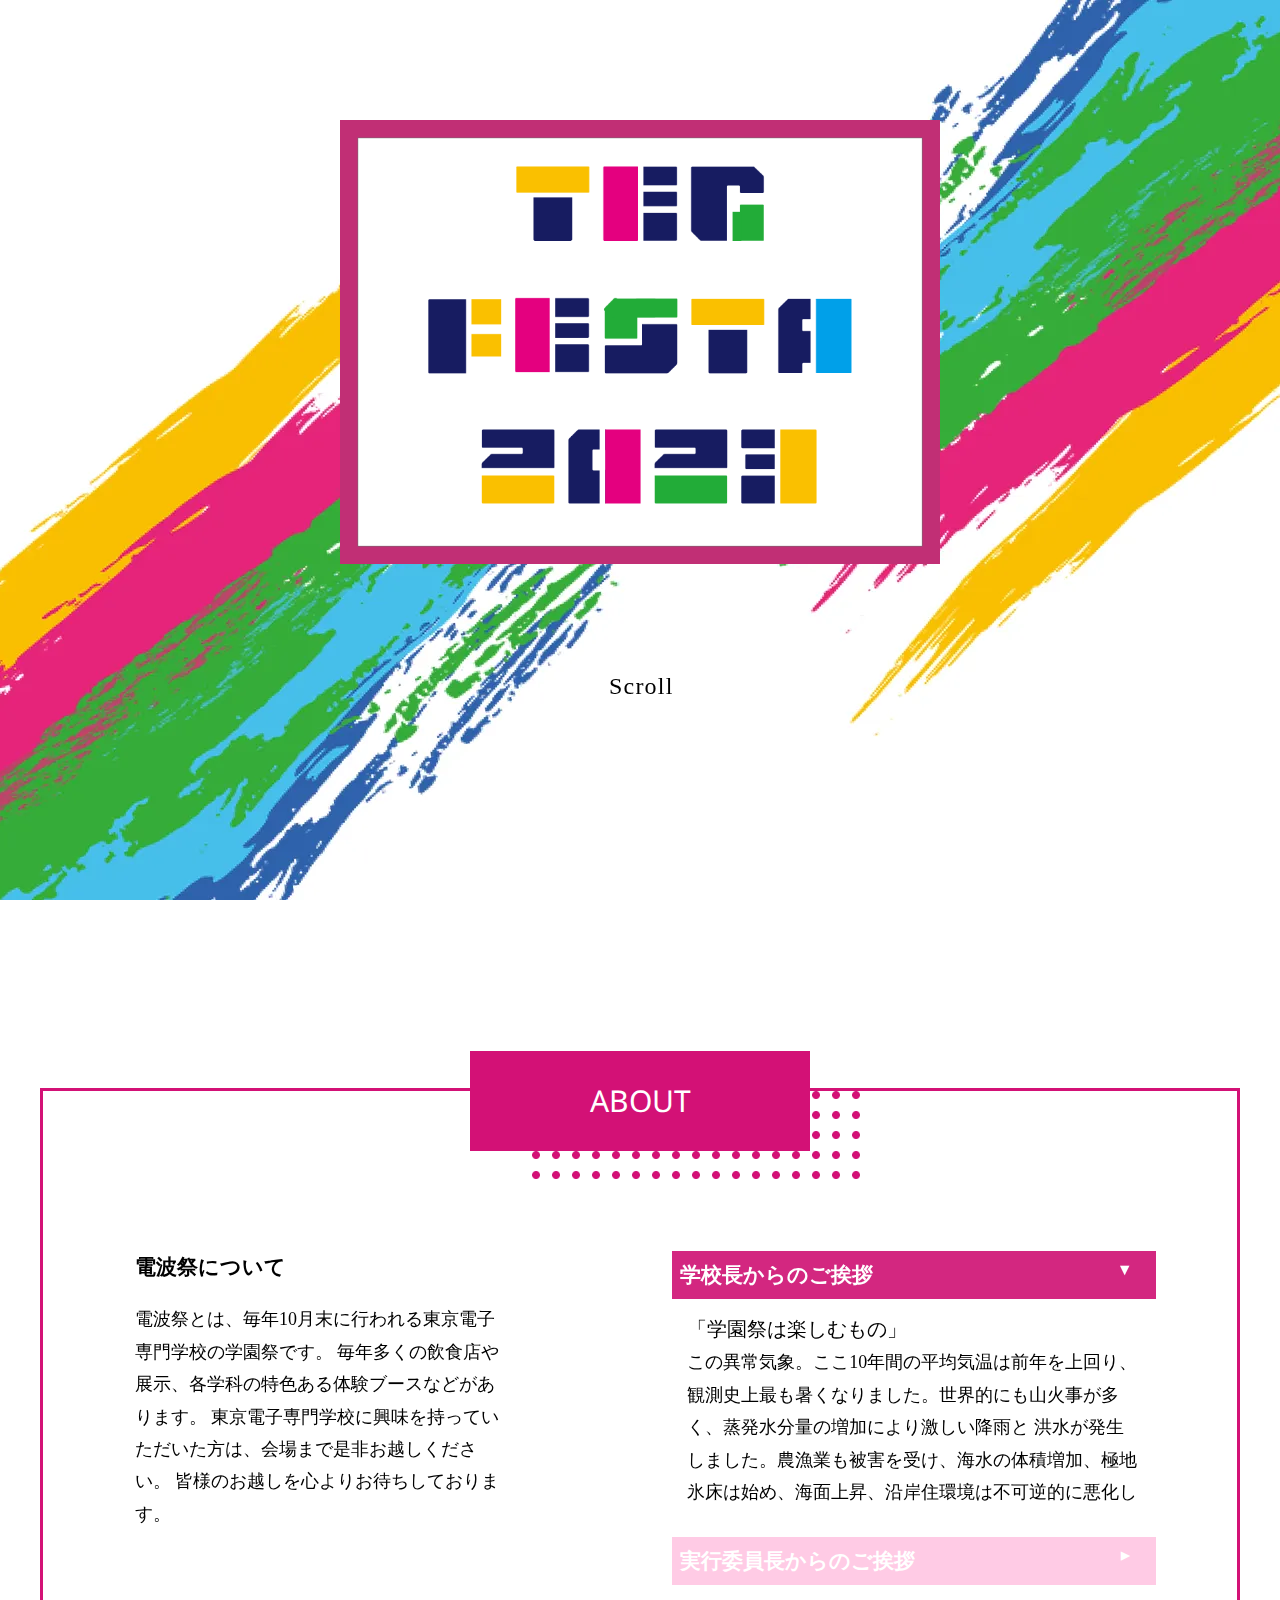
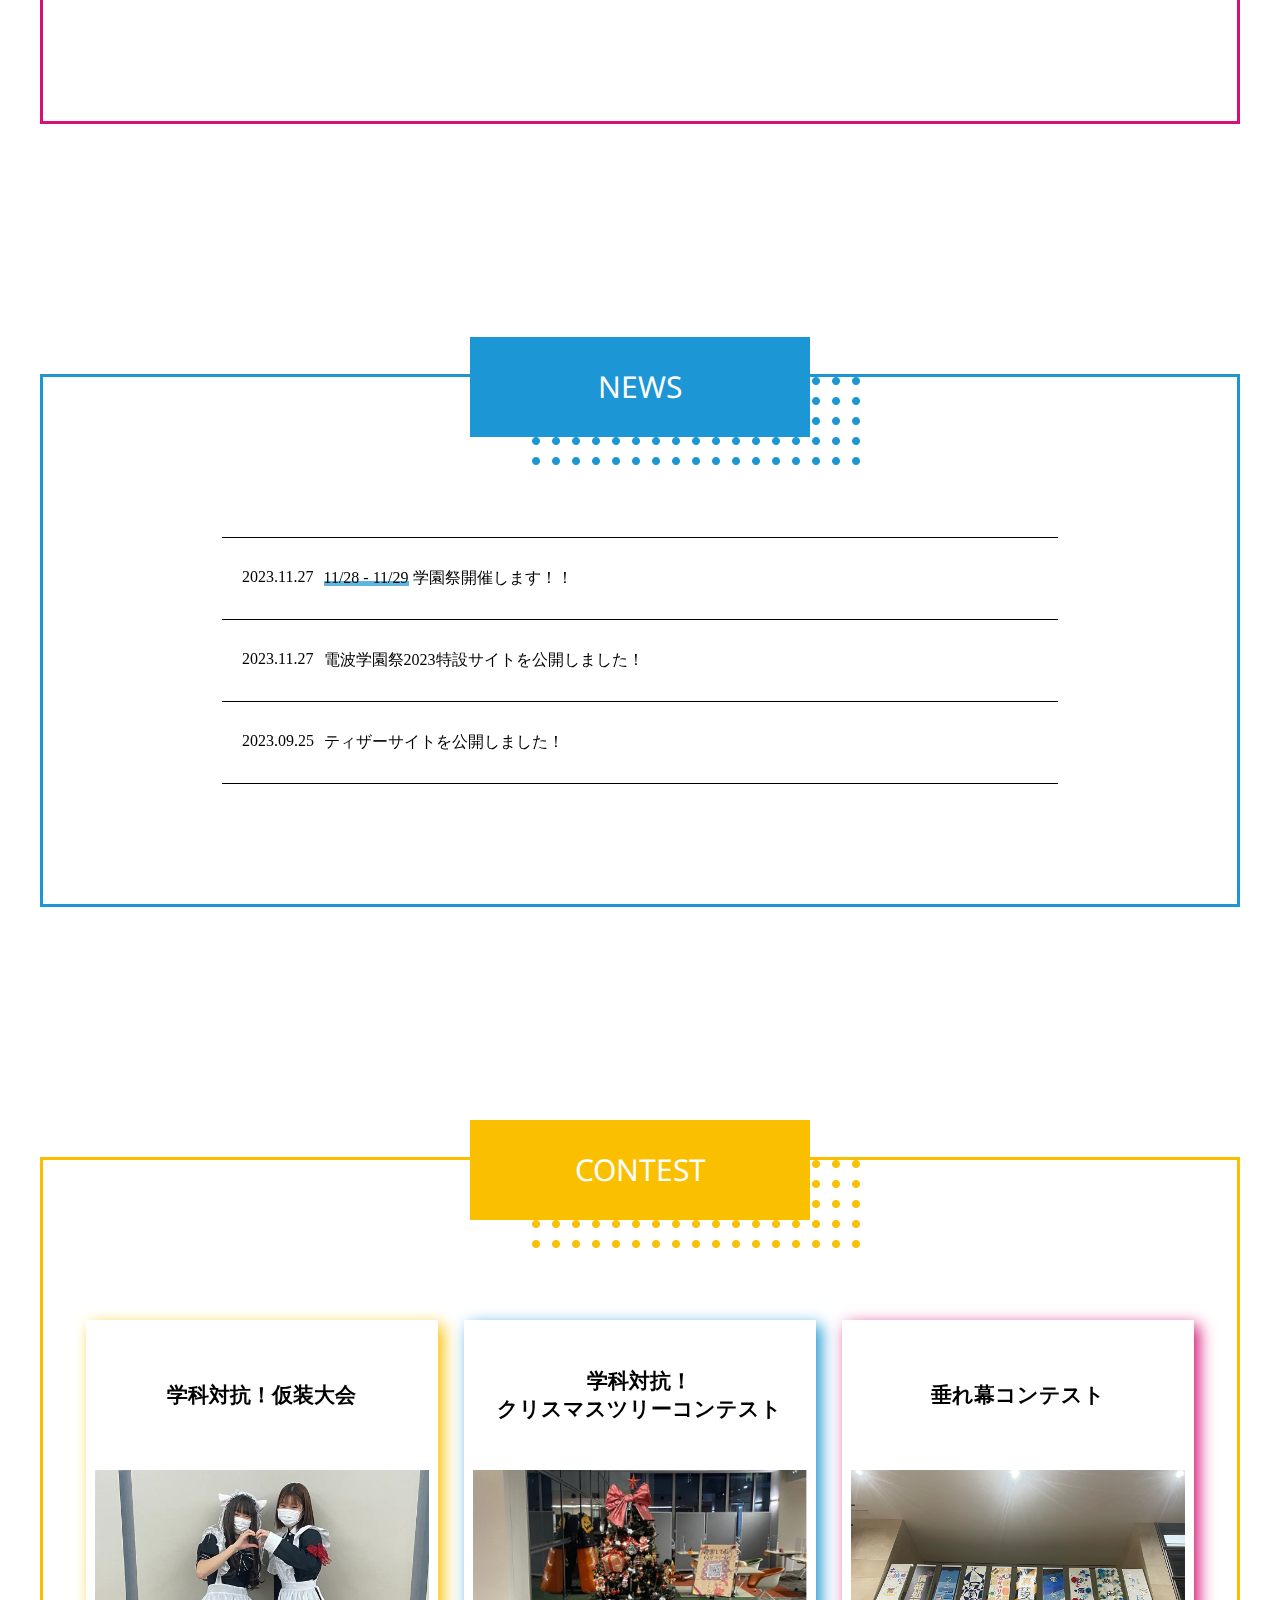
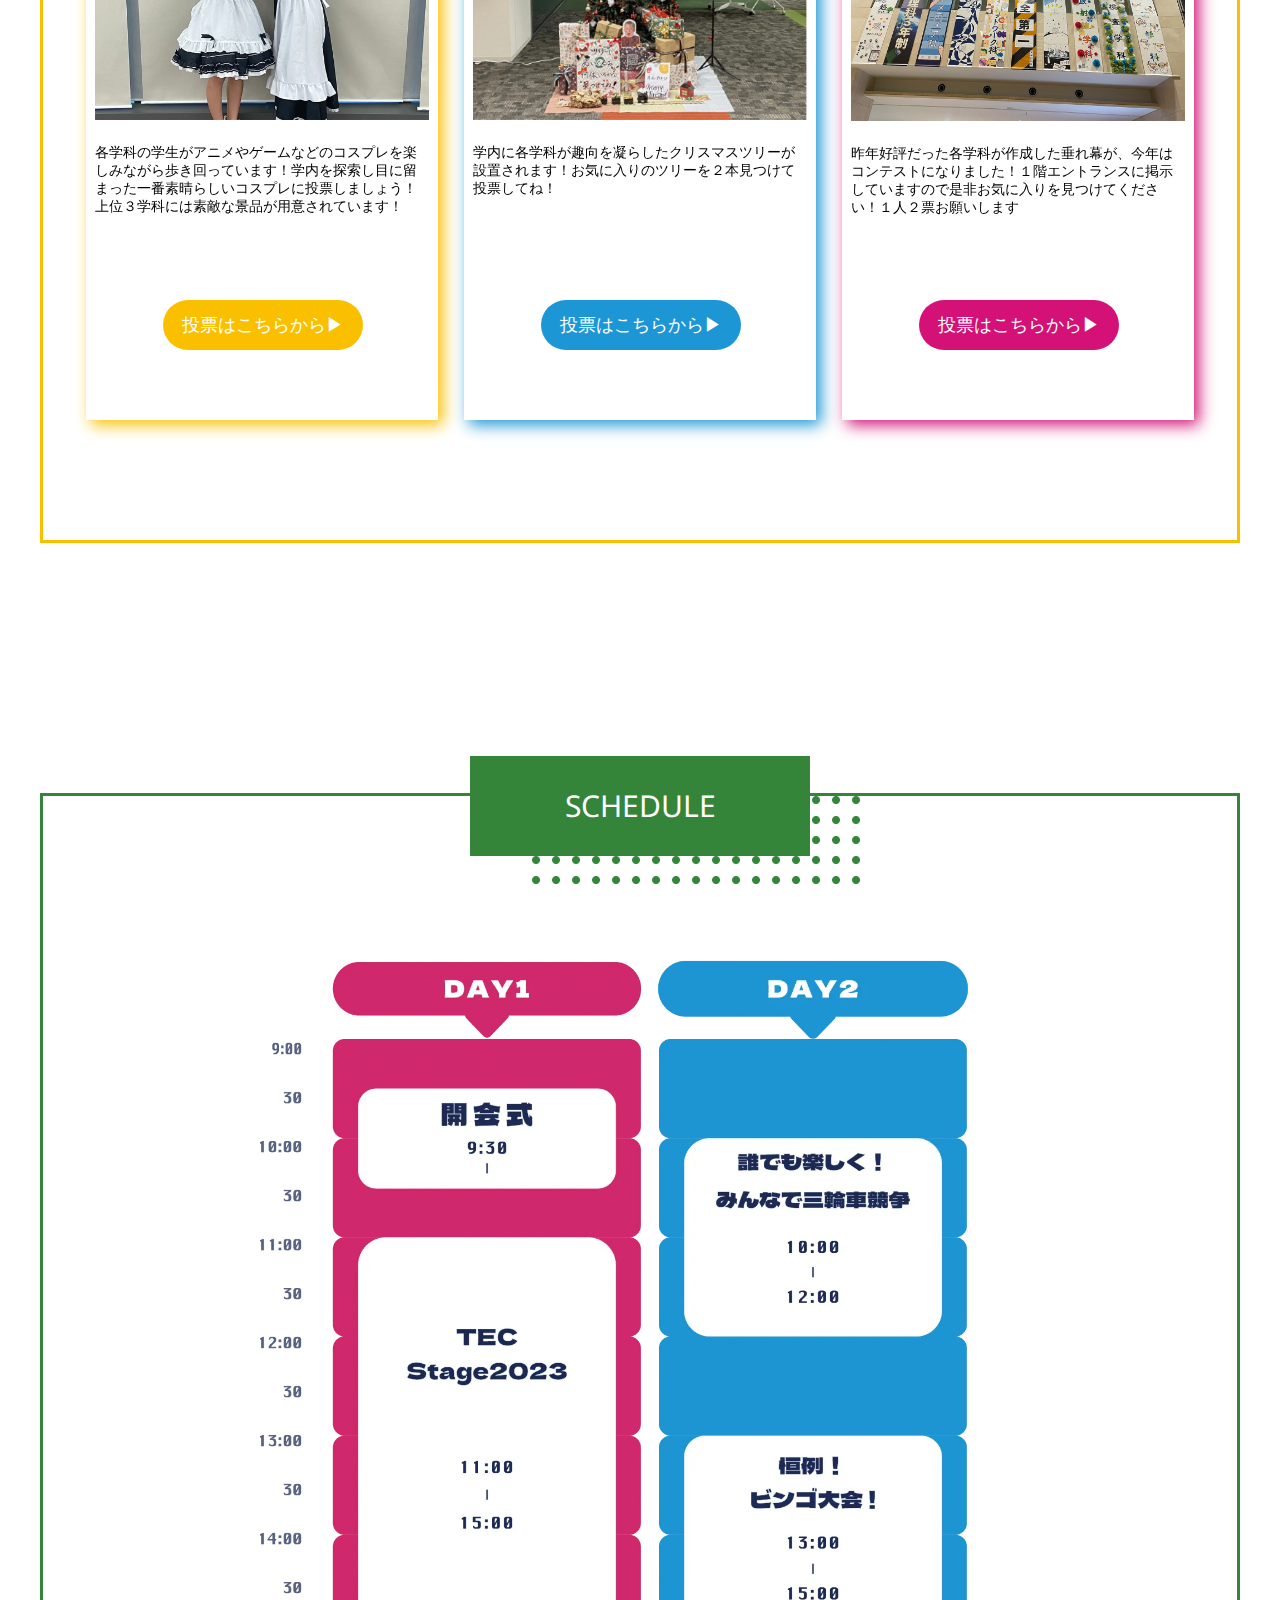
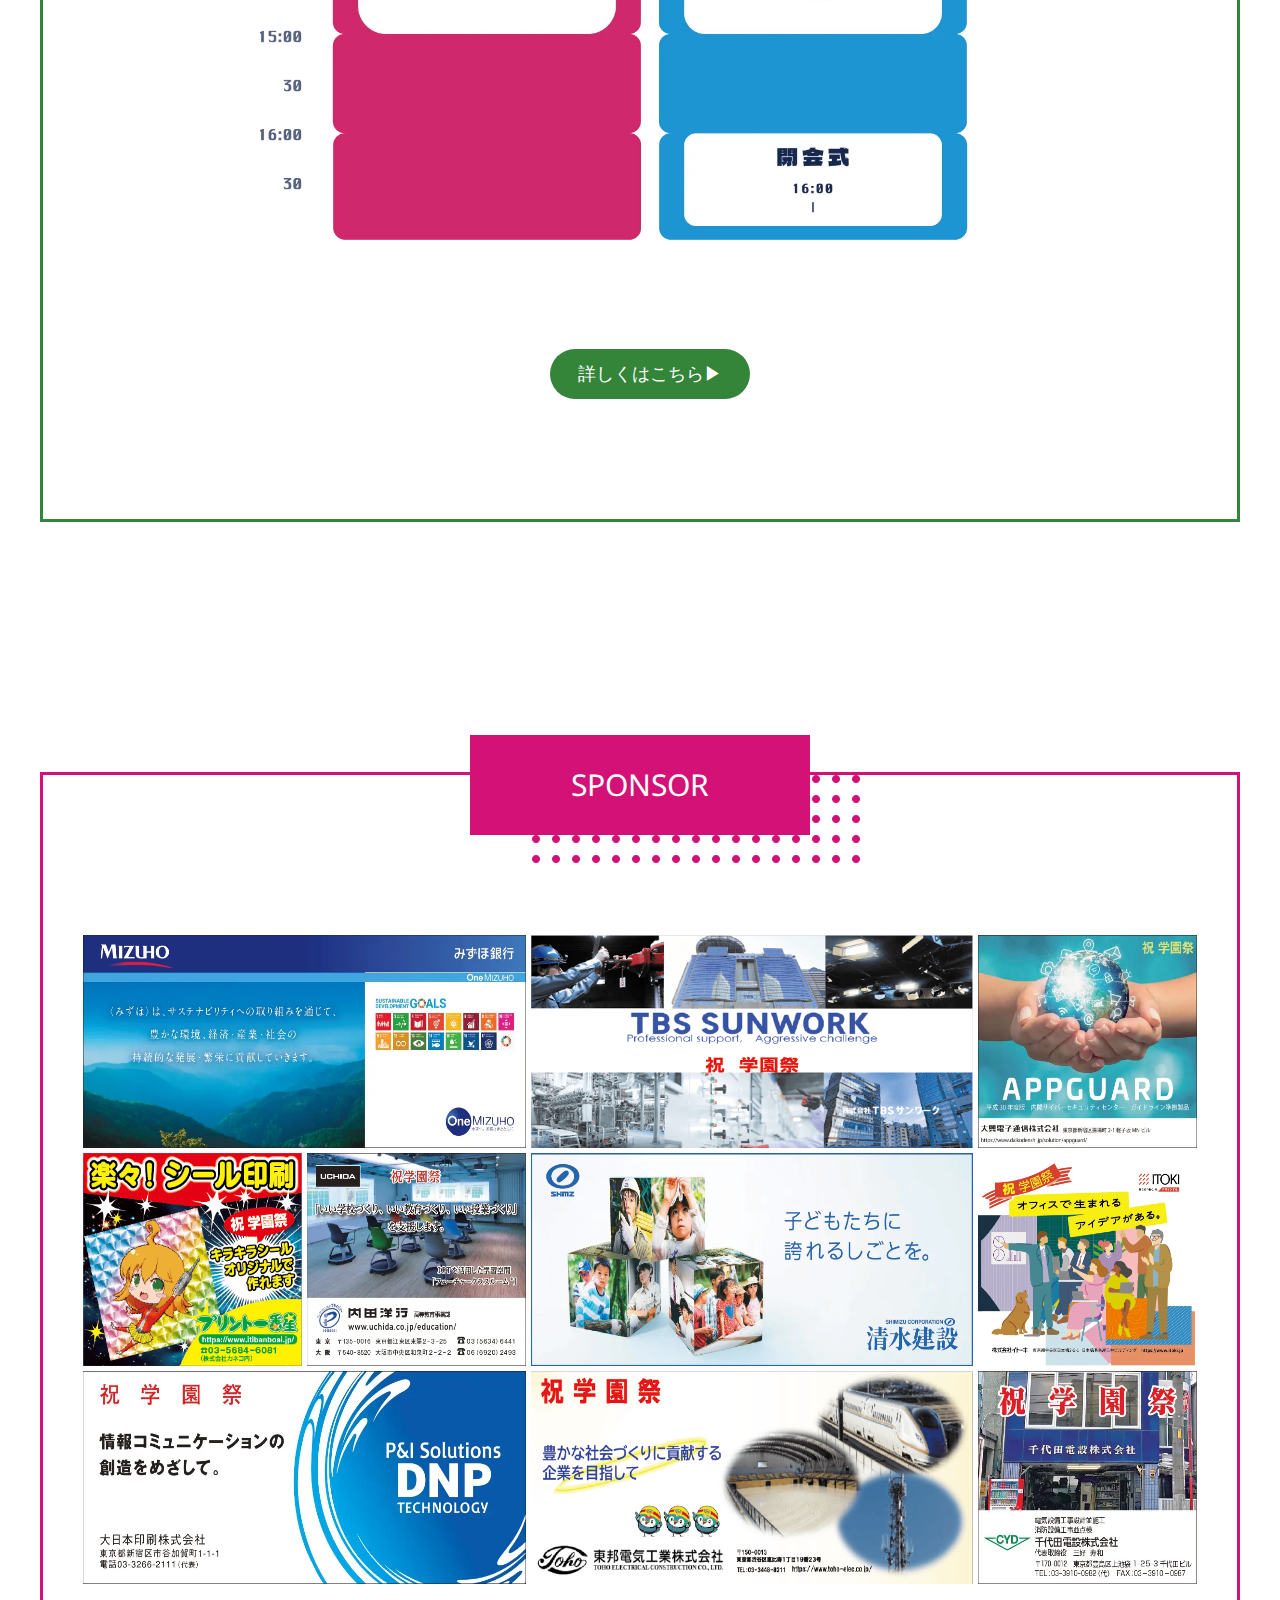
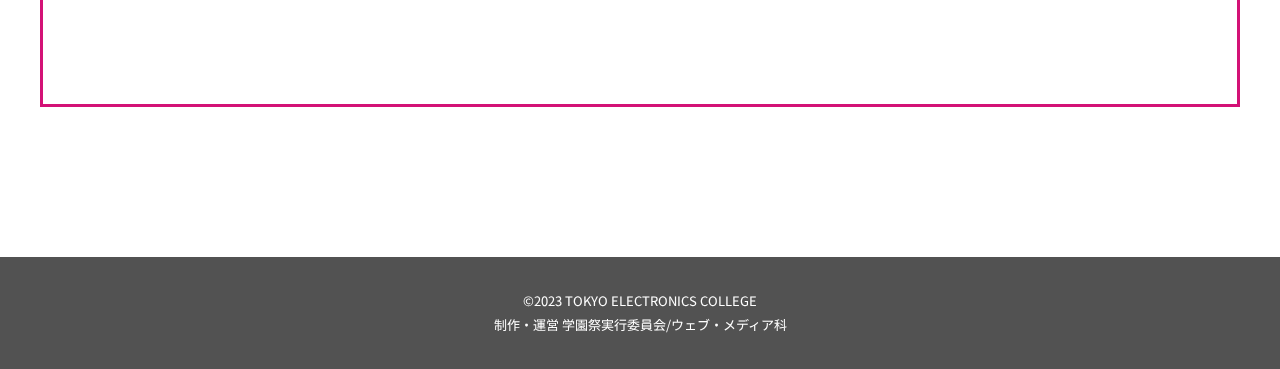
<file: index.html>
<!DOCTYPE html>
<html lang="ja">

<head>
    <meta charset="UTF-8">
    <meta http-equiv="X-UA-Compatible" content="IE=edge">
    <meta name="viewport" content="width=device-width, initial-scale=1.0">
    <meta name="description" content="東京電子専門学校の学園祭'電波学園祭'の2023年特設サイト！今年度は10月28日(土)29(日)に開催！">
    <meta name="”keywords”" content="”専門学校,東京電子,学園祭,2023”">
    <meta property="og:url" content="https://fes2023.tokyo-ec.net/">
    <meta property="og:type" content="website">
    <meta property="og:title" content="電波学園祭2022特設サイト">
    <meta property="og:description" content="東京電子専門学校の学園祭'電波学園祭'の2023年特設サイト！今年度は10月28日(土)29(日)に開催！">
    <meta property="og:site_name" content="電波学園祭2023特設サイト">
    <title>電波学園祭2023特設サイト　｜　東京電子専門学校</title>
    <link rel="preconnect" href="https://fonts.googleapis.com">
    <link rel="preconnect" href="https://fonts.gstatic.com" crossorigin>
    <link href="https://fonts.googleapis.com/css2?family=Noto+Sans&family=Noto+Sans+JP&display=swap" rel="stylesheet">
    <link rel="stylesheet" href="css/reset.css">
    <link rel="ico" href="favicon.ico">
    <link rel="stylesheet" href="css/style.css">
</head>

<body>
    <div class="main-visual">
        <p><img src="img/main.webp" alt="TEC FESTA 2023"></p>
    </div>
    <div class="scroll">
        <div class="scrolldown1"><span>Scroll</span></div>
    </div>
    
    <header>
        <nav class="gnav">
            <ul class="gnav_list">
                <li><a href="index.html">HOME</a></li>
                <li><a href="mapbooth/index.html">MAP・BOOTH</a></li>
                <li><a href="access/index.html">ACCESS</a></li>
            </ul>
        </nav>
    </header>
    <main>
        <div class="wrapper">
            <!-- <div class="h-menu">
                <div class="h-menu-btn"></div>
            </div> -->
            <div class="menu-btn">
                <span></span>
            </div>
            <nav class="menu">
                <ul class="ul">
                    <li class="menu-item"><a class="a" href="index.html">HOME</a></li>
                    <li class="menu-item"><a class="a" href="mapbooth/index.html">MAP・BOOTH</a></li>
                    <li class="menu-item"><a class="a" href="access/index.html">ACCESS</a></li>
            </nav>        
            <section>
                <div class="about">
                    <div class="h1_back">
                        <h1>ABOUT</h1>
                    </div>
                    <div class="about__area">
                        <div class="cap">
                            <h2>電波祭について</h2>
                            <p>
                                電波祭とは、毎年10月末に行われる東京電子専門学校の学園祭です。
                                毎年多くの飲食店や展示、各学科の特色ある体験ブースなどがあります。
                                東京電子専門学校に興味を持っていただいた方は、会場まで是非お越しください。
                                皆様のお越しを心よりお待ちしております。
                            </p>
                        </div>
                        <div class="greet">
                            <input id="TAB-01" type="radio" name="TAB" class="tab-switch" checked="checked" /><label class="tab-label" for="TAB-01"><h2>学校長からのご挨拶</h2></label>
                            <div class="tab-content">
                                <p>
                                    <em>「学園祭は楽しむもの」</em><br>
                                    この異常気象。ここ10年間の平均気温は前年を上回り、観測史上最も暑くなりました。世界的にも山火事が多く、蒸発水分量の増加により激しい降雨と
                                    洪水が発生しました。農漁業も被害を受け、海水の体積増加、極地氷床は始め、海面上昇、沿岸住環境は不可逆的に悪化しました。
                                    健康面でも感染症増加。コロナとインフルエンザ感染拡大が始まっています
                                    が、手洗い、うがい、「三密を避ける」という、従来言われてきた感染経路を遮断すれば、まず安心と考えて、学園祭を大いに楽しんで、一生の思い出を作りましょう！！<br>
                                    <span>学校長 伴場次郎</span>
                                </p>        
                            </div>    
                            <input id="TAB-02" type="radio" name="TAB" class="tab-switch" /><label class="tab-label" for="TAB-02"><h2>実行委員長からのご挨拶</h2></label>
                            <div class="tab-content">
                                <p>
                                    こんにちは、学園祭実行委員長の堀田祥伍です。
                                    今年の学園祭はコロナ開けから2年目の開催となり、企画に関しても去年も大好評だった「競三輪」や「ビンゴ大会」があったり、学科の垂れ幕も学科対抗の企画になるなど、去年からさらにアップグレードした物をお見せできると思います。
                                    また今年のテーマである「TEC FESTA」の“FESTA" にはイタリア語で祭典の意味があり、これには学園祭をより華やかに、楽しくという意味が込められているので、みなさんもぜひ今年の学園祭も楽しんでいってください！<br>
                                    <span>実行委員長 堀田祥伍</span>
                                </p>    
                            </div>                        
                        </div>
                    </div>
                </div>
            </section>
            <section>
                <div class="news">
                    <div class="h1_back">
                        <h1>NEWS</h1>
                    </div>
                    <div class="news__area">
                        <dl>
                            <dt>2023.11.27</dt>
                            <dd><span>11/28 - 11/29</span> 学園祭開催します！！</dd>
                        </dl>
                        <dl>
                            <dt>2023.11.27</dt>
                            <dd>電波学園祭2023特設サイトを公開しました！</dd>
                        </dl>
                        <dl>
                            <dt>2023.09.25</dt>
                            <dd>ティザーサイトを公開しました！</dd>
                        </dl>
                    </div>
                </div>
            </section>
            <section>
                <div class="contest">
                    <div class="h1_back">
                        <h1>CONTEST</h1>
                    </div>
                    <div class="contest__art">
                        <article class="yellow">
                            <h2>学科対抗！仮装大会</h2>
                            <p><img src="img/学科対抗仮装大会.webp" alt="学科対抗仮装大会"></p>
                            <p>各学科の学生がアニメやゲームなどのコスプレを楽しみながら歩き回っています！学内を探索し目に留まった一番素晴らしいコスプレに投票しましょう！上位３学科には素敵な景品が用意されています！
                            </p>
                            <p><a href="https://fes2023.tokyo-ec.net/cosplay/">投票はこちらから▶︎</a></p>
                        </article>
                        <article class="blue">
                            <h2>学科対抗！<br>クリスマスツリーコンテスト</h2>
                            <p><img src="img/クリスマスツリーコンテスト.webp" alt="クリスマスツリーコンテスト"></p>
                            <p>学内に各学科が趣向を凝らしたクリスマスツリーが設置されます！お気に入りのツリーを２本見つけて投票してね！</p>
                            <p><a href="https://fes2023.tokyo-ec.net/christmas/">投票はこちらから▶︎</a></p>
                        </article>
                        <article class="red">
                            <h2>垂れ幕コンテスト</h2>
                            <p><img src="img/banner.webp" alt="垂れ幕コンテスト"></p>
                            <p>昨年好評だった各学科が作成した垂れ幕が、今年はコンテストになりました！１階エントランスに掲示していますので是非お気に入りを見つけてください！１人２票お願いします</p>
                            <p><a href="https://fes2023.tokyo-ec.net/banner/">投票はこちらから▶︎</a></p>
                        </article>
                    </div>
                </div>
            </section>
            <section>
                <div class="schedule">
                    <div class="h1_back">
                        <h1>SCHEDULE</h1>
                    </div>
                    <div class="time">
                        <p><img src="img/schedule.webp" alt="タイムテーブル"></p>
                    </div>
                    <div class="map__link">
                        <p><a href="../mapbooth/index.html">詳しくはこちら▶︎</a></p>
                    </div>
                </div>
            </section>
            <section>
                <div class="sponsor">
                    <div class="h1_back">
                        <h1>SPONSOR</h1>
                    </div>
                    <div class="spnseor__area">
                        <img class="item01" src="img/MIZUHO.webp" alt="みずほ銀行" >
                        <img class="item02" src="img/TBSサンワーク.webp" alt="TBSサンワーク">
                        <img class="item03" src="img/大興電子通信株式会社.webp" alt="大興電子通信株式会社">
                        <img class="item04" src="img/print.webp" alt="プリント一番星">
                        <img class="item05" src="img/内田洋行.webp" alt="内田洋行">
                        <img class="item06" src="img/清水建設.webp" alt="清水建設">
                        <img class="item07" src="img/ITOKI.webp" alt="ITOKI">
                        <img class="item08" src="img/大日本印刷株式会社.webp" alt="大日本印刷株式会社">
                        <img class="item09" src="img/東邦電気工業株式会社.webp" alt="東邦電気工業株式会社">
                        <img class="item10" src="img/千代田電設株式会社.webp" alt="千代田電設株式会社">
                    </div>
                </div>
            </section>
        </div>
    </main>
    <footer>
        <p><small>©2023 TOKYO ELECTRONICS COLLEGE<br>制作・運営 学園祭実行委員会/ウェブ・メディア科</small></p>
    </footer>
    <script src="js/script.js"></script>
    <script src="js/sp-menu.js"></script>
</body>
</html>
</file>
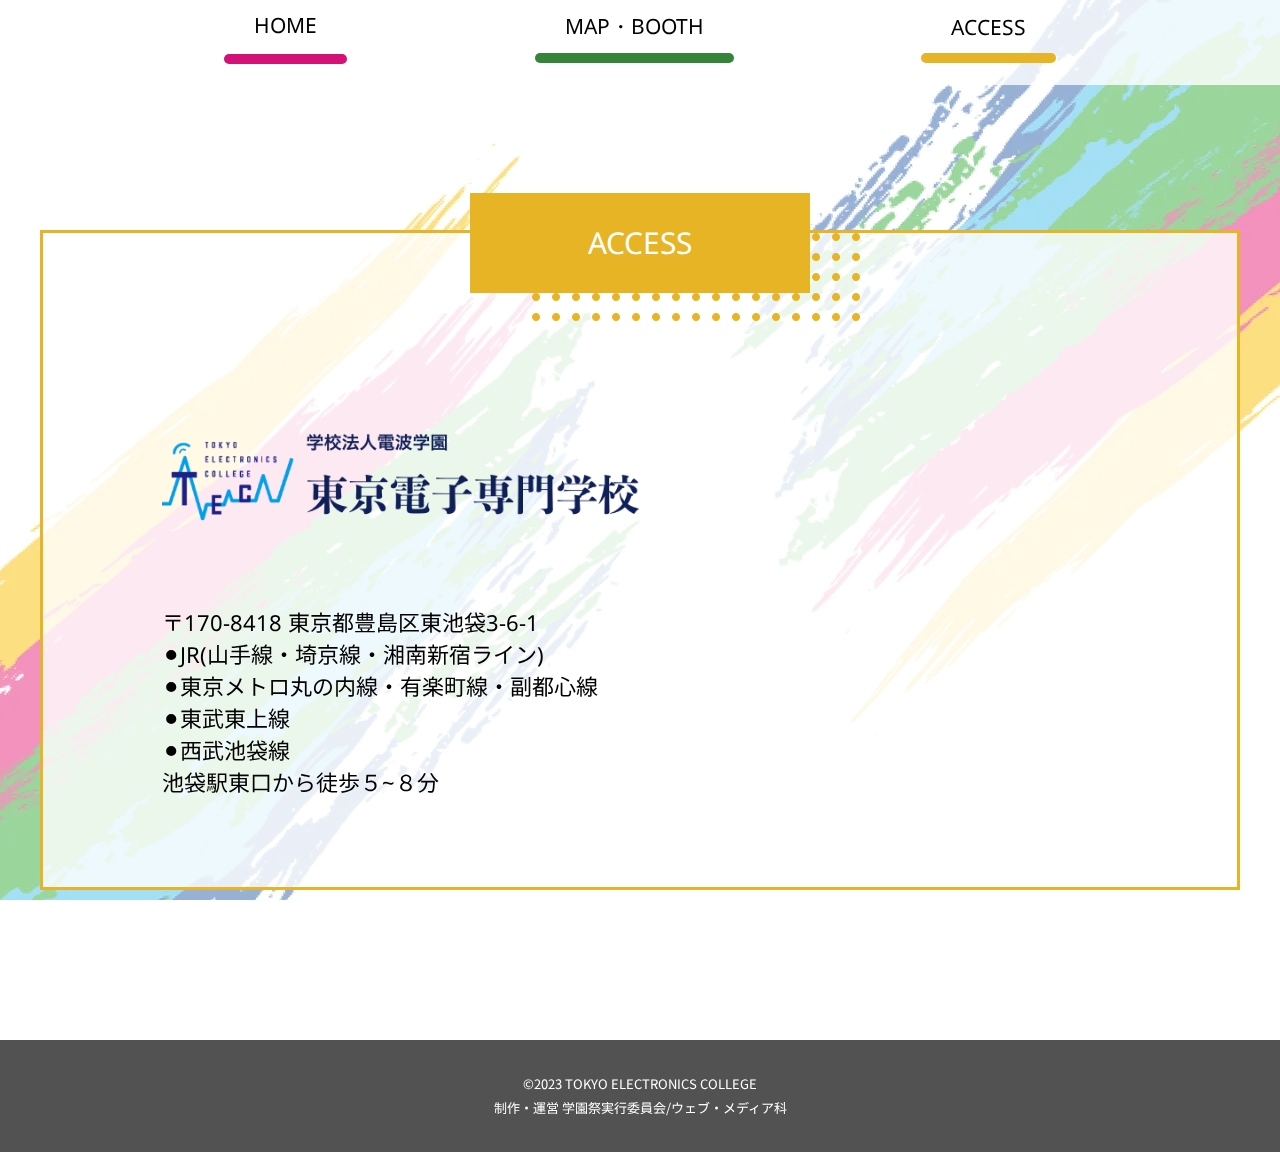
<file: access/index.html>
<!DOCTYPE html>
<html lang="ja">
<head>
    <meta charset="UTF-8">
    <meta http-equiv="X-UA-Compatible" content="IE=edge">
    <meta name="viewport" content="width=device-width, initial-scale=1.0">
    <title>電波学園祭2023特設サイト　｜　東京電子専門学校/アクセス/</title>
    <link rel="preconnect" href="https://fonts.googleapis.com">
    <link rel="preconnect" href="https://fonts.gstatic.com" crossorigin>
    <link href="https://fonts.googleapis.com/css2?family=Noto+Sans&family=Noto+Sans+JP&display=swap" rel="stylesheet">
    <link rel="stylesheet" href="css/reset.css">
    <link rel="ico" href="favicon.ico">
    <link rel="stylesheet" href="css/style.css">
</head>
<body>
    <header>
        <nav class="gnav">
            <ul class="gnav_list">
                <li><a href="../index.html">HOME</a></li>
                <li><a href="../mapbooth/index.html">MAP・BOOTH</a></li>
                <li><a href="../access/index.html">ACCESS</a></li>
            </ul>
        </nav>
    </header>

    <main>       
        <div class="h-menu">
            <div class="h-menu-btn"></div>
        </div>
        <div class="container-access">
            <div class="h1_back">
                <h1>ACCESS</h1>
            </div>    
            <div class="inner">
                <div class="wrap">
                    <img src="img/tec_logo.webp" alt="学校法人電波学園 東京電子専門学校生">
                    <p>
                        〒170-8418 東京都豊島区東池袋3-6-1<br>
                        ⚫︎JR(山手線・埼京線・湘南新宿ライン)<br>
                        ⚫︎東京メトロ丸の内線・有楽町線・副都心線<br>
                        ⚫︎東武東上線<br>
                        ⚫︎西武池袋線<br>
                        池袋駅東口から徒歩５~８分<br>
                    </p>
                </div>
                <div class="map">
                    <iframe src="https://www.google.com/maps/embed?pb=!1m18!1m12!1m3!1d3238.779029365501!2d139.71449977579002!3d35.73165262257101!2m3!1f0!2f0!3f0!3m2!1i1024!2i768!4f13.1!3m3!1m2!1s0x60188d6f3f07b76b%3A0x89f2c0ef0e9ee79f!2z5a2m5qCh5rOV5Lq66Zu75rOi5a2m5ZyS5p2x5Lqs6Zu75a2Q5bCC6ZaA5a2m5qCh!5e0!3m2!1sja!2sjp!4v1697994614914!5m2!1sja!2sjp" width="100%" height="100%" style="border:0;" allowfullscreen="" loading="lazy" referrerpolicy="no-referrer-when-downgrade"></iframe>
                </div>
            </div>
        </div>
    </main>

    <footer>
        <p><small>©2023 TOKYO ELECTRONICS COLLEGE<br>制作・運営 学園祭実行委員会/ウェブ・メディア科</small></p>
    </footer>
    <script>
        "use strict";
        const hMenu = document.querySelector('.h-menu');
        const header = document.querySelector('header');
        const hMenuBtn = document.querySelector('.h-menu-btn');
        hMenu.addEventListener('mousedown', () => {
            header.classList.toggle('up');
            hMenuBtn.classList.toggle('up');
        });
    </script>
</body>
</html>
</file>
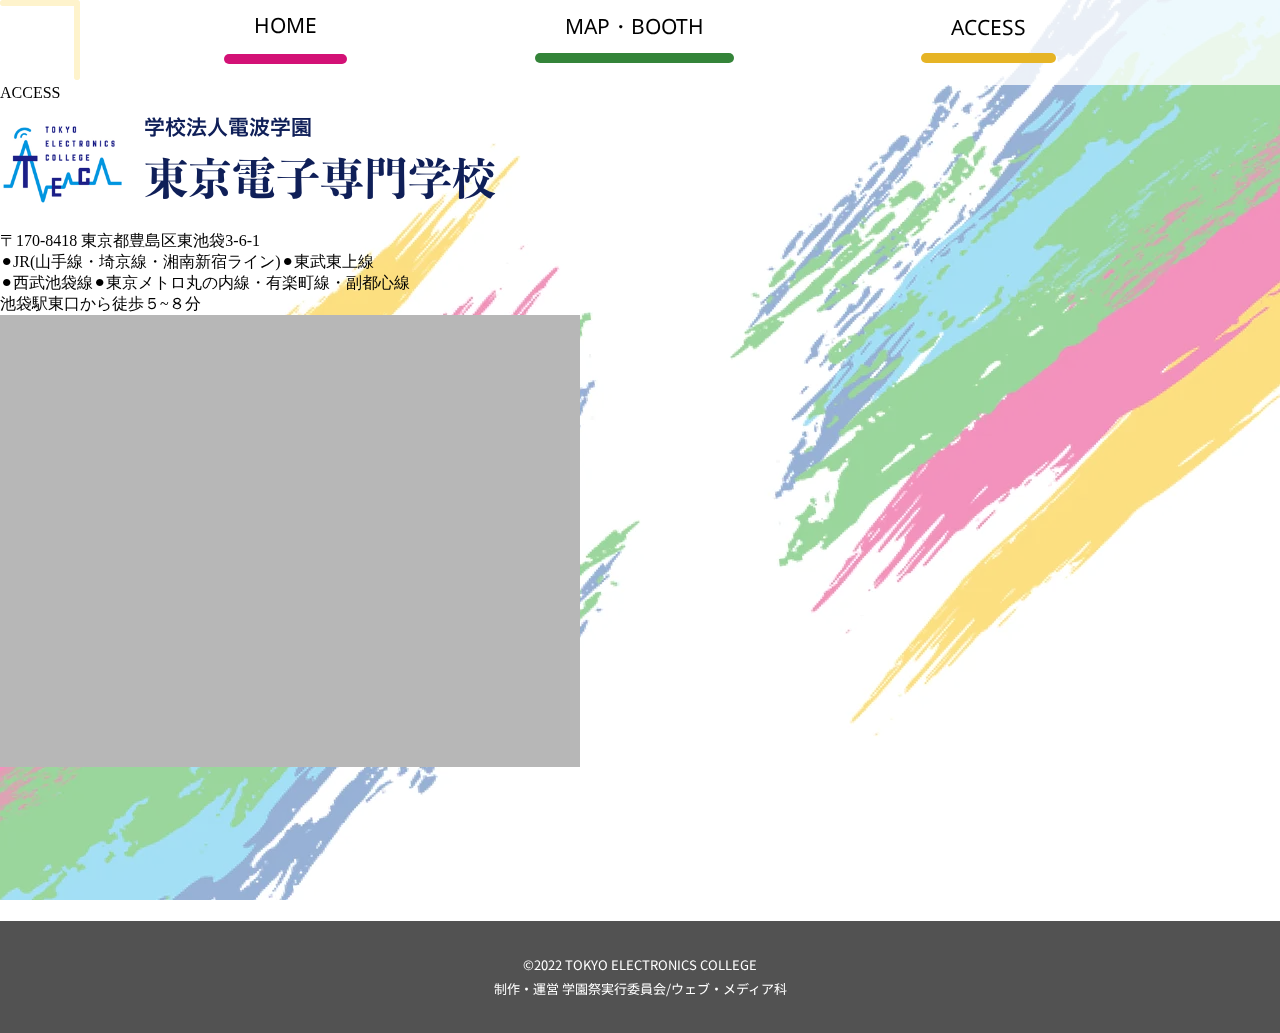
<file: access/access.html>
<!DOCTYPE html>
<html lang="ja">
<head>
    <meta charset="UTF-8">
    <meta http-equiv="X-UA-Compatible" content="IE=edge">
    <meta name="viewport" content="width=device-width, initial-scale=1.0">
    <title>アクセス</title>
    <link rel="preconnect" href="https://fonts.googleapis.com">
    <link rel="preconnect" href="https://fonts.gstatic.com" crossorigin>
    <link href="https://fonts.googleapis.com/css2?family=Noto+Sans&family=Noto+Sans+JP&display=swap" rel="stylesheet">
    <link rel="stylesheet" href="css/reset.css">
    <link rel="stylesheet" href="css/style.css">
</head>
<body>
    <header>
        <nav class="gnav">
            <ul class="gnav_list">
                <li><a href="#">HOME</a></li>
                <li><a href="#">MAP・BOOTH</a></li>
                <li><a href="#">ACCESS</a></li>
            </ul>
        </nav>
    </header>

    <main class="access">            
        <div class="h-menu">
            <div class="h-menu-btn"></div>
        </div>
        <img class="frame-top" src="img/frame_top_y.webp" alt="">
        <div class="container">
            <h1>ACCESS</h1>
            <div class="wrapper">
                <div class="wrapper-left">
                    <img src="img/schoolName.png" alt="学校法人電波学園　東京電子専門学校">
                    <p>
                        〒170-8418 東京都豊島区東池袋3-6-1<br>
                        ⚫︎JR(山手線・埼京線・湘南新宿ライン)⚫︎東武東上線<br>
                        ⚫︎西武池袋線⚫︎東京メトロ丸の内線・有楽町線・副都心線<br>
                        池袋駅東口から徒歩５~８分
                    </p>
                </div>
                <img class="map" src="img/map.png" alt="地図">
            </div>
        </div>
    </main>

    <footer>
        <p><small>©2022 TOKYO ELECTRONICS COLLEGE<br>制作・運営 学園祭実行委員会/ウェブ・メディア科</small></p>
    </footer>
    <script>
        "use strict";
        const hMenu = document.querySelector('.h-menu');
        const header = document.querySelector('header');
        hMenu.addEventListener('mousedown', () => {
            header.classList.toggle('up');
        });
    </script>
</body>
</html>
</file>
<file: css/style.css>
@charset "UTF-8";
/*------------------------------------BODY------------------------------------*/
body::before {
  background: url(../img/bg_pc.webp) center/cover;
  top: 0;
  left: 0;
  height: 100%;
  width: 100%;
  position: fixed;
  z-index: -2;
  content: "";
  font-family: "Noto Sans", "Noto Sans JP", sans-serif;
}
@media screen and (max-width: 1200px) {
  body::before {
    background-image: url(../img/bg_sp.png);
    background-position: center;
  }
}

.main-visual p {
  width: 600px;
  height: auto;
  margin: 120px auto;
}
@media screen and (max-width: 1200px) {
  .main-visual p {
    margin: 250px auto 80px;
    width: 70%;
    max-width: 500px;
  }
}

/*-----------スクロールを促すアニメーション----------*/
/*スクロールダウン全体の場所*/
.scroll {
  height: 150px;
}

.scrolldown1 {
  /*描画位置※位置は適宜調整してください*/
  position: absolute;
  left: 50%;
  /*全体の高さ*/
  height: 150px;
}

/*Scrollテキストの描写*/
.scrolldown1 span {
  /*描画位置*/
  position: absolute;
  margin: 0 auto;
  left: -31px;
  top: -15px;
  /*テキストの形状*/
  color: #000;
  font-size: 1.5rem;
  letter-spacing: 0.05em;
  text-shadow: 2px 2px 3px #fff;
}

/* 線の描写 */
.scrolldown1::after {
  content: "";
  /*描画位置*/
  position: absolute;
  top: 0;
  margin-top: 30px;
  /*線の形状*/
  width: 2px;
  height: 30px;
  background: #000;
  /*線の動き1.4秒かけて動く。永遠にループ*/
  -webkit-animation: pathmove 1.4s ease-in-out infinite;
          animation: pathmove 1.4s ease-in-out infinite;
  opacity: 0;
}

/*高さ・位置・透過が変化して線が上から下に動く*/
@-webkit-keyframes pathmove {
  0% {
    height: 0;
    top: 0;
    opacity: 0;
  }
  30% {
    height: 30px;
    opacity: 1;
  }
  100% {
    height: 0;
    top: 50px;
    opacity: 0;
  }
}
@keyframes pathmove {
  0% {
    height: 0;
    top: 0;
    opacity: 0;
  }
  30% {
    height: 30px;
    opacity: 1;
  }
  100% {
    height: 0;
    top: 50px;
    opacity: 0;
  }
}
/*------------------------------------HRADR------------------------------------*/
header {
  position: relative;
  top: -100px;
  width: 100%;
  height: 85px;
  background-color: rgba(255, 255, 255, 0.8);
  position: fixed;
  z-index: 999;
}
@media screen and (max-width: 1200px) {
  header {
    position: fixed;
    top: 0;
    left: 0;
    width: 100%;
    height: 100vh;
    background-color: rgba(255, 255, 255, 0.8);
    border: unset;
    display: flex;
    justify-content: center;
    align-items: center;
    transform: translateY(-100%);
    z-index: 500;
    transition: transform 0.3s linear;
  }
}
header .gnav_list {
  margin: 0 auto;
  width: 65%;
  height: 75px;
  display: flex;
  justify-content: space-between;
  align-items: center;
}
header .gnav_list li {
  font-size: 21px;
  display: flex;
  flex-direction: column;
  align-items: center;
  font-family: "sans-serif";
}
header .gnav_list li:nth-of-type(1) a {
  font-family: "Noto Sans", sans-serif;
  display: block;
  padding: 0 30px 0 30px;
  width: 100%;
  height: 100%;
}
header .gnav_list li:nth-of-type(1) a::after {
  content: "";
  display: block;
  width: calc(100% + 60px);
  height: 10px;
  border-radius: 5px;
  margin-top: 15px;
  transform: translateX(-30px);
  background-color: #D31176;
}
header .gnav_list li:nth-of-type(2) a {
  font-family: "Noto Sans", sans-serif;
  display: block;
  padding: 0 30px 0 30px;
  width: 100%;
  height: 100%;
}
header .gnav_list li:nth-of-type(2) a::after {
  content: "";
  display: block;
  width: calc(100% + 60px);
  height: 10px;
  border-radius: 5px;
  margin-top: 12px;
  transform: translateX(-30px);
  background-color: #348439;
}
header .gnav_list li:nth-of-type(3) a {
  font-family: "Noto Sans", sans-serif;
  display: block;
  padding: 0 30px 0 30px;
  width: 100%;
  height: 100%;
}
header .gnav_list li:nth-of-type(3) a::after {
  content: "";
  display: block;
  width: calc(100% + 60px);
  height: 10px;
  border-radius: 5px;
  margin-top: 12px;
  transform: translateX(-30px);
  background-color: #E6B425;
}
@media screen and (max-width: 1200px) {
  header .gnav_list {
    width: 100%;
    height: 300px;
    display: flex;
    flex-direction: column;
  }
  header .gnav_list li {
    font-size: 30px;
    display: flex;
    flex-direction: column;
    align-items: center;
    font-family: "sans-serif";
  }
  header .gnav_list li a {
    font-family: "Noto Sans", sans-serif;
  }
}
header.up {
  transform: translateY(0);
}

/*------------------------------------MAIN------------------------------------*/
.wrapper {
  width: 1200px;
  margin: 0 auto;
}
.wrapper .menu, .wrapper .menu-btn {
  display: none;
}
@media screen and (max-width: 1200px) {
  .wrapper {
    width: 90%;
    margin: 0 auto;
  }
  .wrapper .ul {
    list-style: none;
    width: 100%;
    height: 300px;
    display: flex;
    flex-direction: column;
    justify-content: space-between;
  }
  .wrapper .ul li {
    font-size: 30px;
    display: flex;
    flex-direction: column;
    align-items: center;
    font-family: "sans-serif";
  }
  .wrapper .ul li:nth-of-type(1) a {
    font-family: "Noto Sans", sans-serif;
    display: block;
    padding: 0 30px 0 30px;
  }
  .wrapper .ul li:nth-of-type(1) a::after {
    content: "";
    display: block;
    width: calc(100% + 60px);
    height: 10px;
    border-radius: 5px;
    margin-top: 15px;
    transform: translateX(-30px);
    background-color: #D31176;
  }
  .wrapper .ul li:nth-of-type(2) a {
    font-family: "Noto Sans", sans-serif;
    display: block;
    padding: 0 30px 0 30px;
  }
  .wrapper .ul li:nth-of-type(2) a::after {
    content: "";
    display: block;
    width: calc(100% + 60px);
    height: 10px;
    border-radius: 5px;
    margin-top: 12px;
    transform: translateX(-30px);
    background-color: #348439;
  }
  .wrapper .ul li:nth-of-type(3) a {
    font-family: "Noto Sans", sans-serif;
    display: block;
    padding: 0 30px 0 30px;
  }
  .wrapper .ul li:nth-of-type(3) a::after {
    content: "";
    display: block;
    width: calc(100% + 60px);
    height: 10px;
    border-radius: 5px;
    margin-top: 12px;
    transform: translateX(-30px);
    background-color: #E6B425;
  }
  .wrapper .a {
    font-size: 30px;
    font-family: "Noto Sans", "Noto Sans JP", sans-serif;
    color: #000000;
    font-weight: bold;
    text-decoration: none;
  }
  .wrapper .menu-btn {
    cursor: pointer;
    position: fixed;
    top: 20px;
    right: 20px;
    z-index: 2;
    width: 50px;
    height: 50px;
    display: flex;
    flex-direction: column;
    justify-content: center;
    align-items: center;
    background-color: rgba(255, 255, 255, 0.8);
    color: #fff;
  }
  .wrapper .menu-btn span,
.wrapper .menu-btn::before,
.wrapper .menu-btn::after {
    content: "";
    display: block;
    height: 4px;
    width: 40px;
    background-color: #D31176;
    transition: transform 0.3s;
    /* transformプロパティにアニメーション */
  }
  .wrapper .menu-btn::before {
    transform: translateY(-8px);
  }
  .wrapper .menu-btn::after {
    transform: translateY(8px);
  }
  .wrapper .menu-btn.close span { /* 真ん中の線は右に移動 */
    transform: translateX(100px);
  }
  .wrapper .menu-btn.close::before {
    /* 線の太さ分だけ下にずらして45度回転 */
    transform: translateY(3px) rotate(45deg);
  }
  .wrapper .menu-btn.close::after {
    /* 線の太さ分だけ上にずらして-45度回転 */
    transform: translateY(-3px) rotate(-45deg);
  }
  .wrapper .menu {
    position: fixed;
    top: 0;
    right: 0;
    z-index: 1; /* ハンバーガーより下 */
    width: 100vw;
    height: 100vh;
    display: flex;
    flex-direction: column;
    align-items: center;
    justify-content: center;
    background: rgba(255, 255, 255, 0.8);
    transform: translatey(-100vh);
    transition: transform 0.3s linear;
  }
  .wrapper .menu.view {
    transform: translatey(0);
  }
}
.wrapper section {
  margin-top: 250px;
  /*------------------------------------ABOUT------------------------------------*/
  /*------------------------------------NEWS------------------------------------*/
  /*------------------------------------CONTEST------------------------------------*/
  /*------------------------------------MAP------------------------------------*/
}
@media screen and (max-width: 1200px) {
  .wrapper section {
    margin-top: 200px;
  }
}
.wrapper section .h1_back {
  position: relative;
  width: 340px;
  height: 100px;
  background-image: url(../img/heading_back_p.webp);
  background-size: 20px;
  margin: 0 auto;
  transform: translateX(50px);
}
@media screen and (max-width: 1200px) {
  .wrapper section .h1_back {
    position: relative;
    width: 150px;
    height: 40px;
    background-image: url(../img/heading_back_p.webp);
    background-size: 10px;
    margin: 0 auto;
    transform: translateX(30px);
  }
}
.wrapper section .h1_back h1 {
  position: absolute;
  top: -40px;
  left: -50px;
  width: 100%;
  height: 100%;
  background-color: #D31176;
  font-size: 30px;
  text-align: center;
  line-height: 100px;
  color: #fff;
  font-family: "Noto Sans", sans-serif;
}
@media screen and (max-width: 1200px) {
  .wrapper section .h1_back h1 {
    position: absolute;
    top: -20px;
    left: -30px;
    width: 100%;
    height: 100%;
    font-size: 24px;
    text-align: center;
    line-height: 40px;
    color: #fff;
    background-color: #D31176;
    font-family: "Noto Sans", sans-serif;
  }
}
.wrapper section .about {
  width: 100%;
  margin: 0 auto;
  background-color: rgba(255, 255, 255, 0.8);
  border: #D31176 3px solid;
}
.wrapper section .about__area {
  width: 90%;
  margin: 60px auto 0;
  display: flex;
  padding-bottom: 120px;
}
@media screen and (max-width: 1200px) {
  .wrapper section .about__area {
    display: block;
    padding-bottom: 80px;
  }
}
.wrapper section .about__area .cap {
  width: 35%;
  font-size: 18px;
  line-height: 1.8em;
  margin-left: 3%;
  align-items: center;
}
@media screen and (max-width: 1200px) {
  .wrapper section .about__area .cap {
    width: 90%;
    margin: 0 auto;
    margin-bottom: 100px;
  }
}
.wrapper section .about__area .cap h2 {
  font-size: 21px;
  font-weight: bold;
  margin-bottom: 20px;
}
@media screen and (max-width: 1200px) {
  .wrapper section .about__area .cap h2 {
    text-align: center;
  }
}
.wrapper section .about__area .greet {
  width: 45%;
  margin-left: 15%;
  height: 350px;
  /* アクティブなタブ */
  /* ラジオボタン非表示 */
}
.wrapper section .about__area .greet .tab-label {
  position: relative;
  color: rgb(255, 255, 255);
  background: rgb(255, 203, 229);
  font-weight: bold;
  margin-bottom: -1px;
  padding: 10px 0.5em;
  cursor: pointer;
  display: block;
}
.wrapper section .about__area .greet .tab-label:before {
  position: absolute;
  right: 20px;
  content: "▼";
  margin-right: 0.2em;
  display: inline-block;
  transform: rotate(-90deg);
}
.wrapper section .about__area .greet .tab-switch:checked + .tab-label:before {
  transform: rotate(0);
}
.wrapper section .about__area .greet .tab-content {
  height: 0;
  padding: 0 15px;
  overflow: hidden;
  opacity: 0;
}
.wrapper section .about__area .greet .tab-switch:checked + .tab-label {
  background: rgba(206, 15, 114, 0.9);
}
.wrapper section .about__area .greet .tab-switch:checked + .tab-label + .tab-content {
  height: auto;
  overflow: auto;
  margin-bottom: -1px;
  padding: 15px;
  opacity: 1;
  transition: 0.5s;
}
.wrapper section .about__area .greet .tab-switch {
  display: none;
}
@media screen and (max-width: 1200px) {
  .wrapper section .about__area .greet {
    width: 90%;
    margin: 0 auto;
  }
}
.wrapper section .about__area .greet h2 {
  font-size: 21px;
  font-weight: bold;
}
@media screen and (max-width: 1200px) {
  .wrapper section .about__area .greet h2 {
    text-align: center;
    font-size: 18px;
  }
}
.wrapper section .about__area .greet p {
  overflow: auto;
  height: 200px;
  width: 100%;
  margin: 0 auto 10px;
  font-size: 18px;
  line-height: 1.8em;
}
.wrapper section .about__area .greet em {
  font-size: 20px;
}
.wrapper section .about__area .greet span {
  font-size: 21px;
  display: block;
  text-align: right;
}
.wrapper section .news {
  width: 100%;
  margin: 0 auto;
  padding-bottom: 120px;
  background-color: rgba(255, 255, 255, 0.8);
  border: #1C96D4 3px solid;
}
.wrapper section .news .h1_back {
  background-image: url(../img/heading_back_b.webp);
}
@media screen and (max-width: 1200px) {
  .wrapper section .news {
    padding-bottom: 80px;
  }
}
.wrapper section .news h1 {
  background-color: #1C96D4;
}
.wrapper section .news h1::after {
  background-image: url(../img/heading_back_b.webp);
}
.wrapper section .news__area {
  width: 70%;
  margin: 60px auto 0;
  border-top: #000 1px solid;
}
.wrapper section .news__area dl {
  display: flex;
  padding: 30px 0;
  border-bottom: #000 1px solid;
}
@media screen and (max-width: 1200px) {
  .wrapper section .news__area dl {
    margin: 0 auto;
    font-size: 12px;
  }
}
.wrapper section .news__area dl dt {
  margin-left: 20px;
  margin-right: 10px;
}
@media screen and (max-width: 1200px) {
  .wrapper section .news__area dl dt {
    margin-left: 0;
  }
}
.wrapper section .news__area dl span {
  background: linear-gradient(transparent 70%, rgba(28, 150, 212, 0.7) 70%);
}
.wrapper section .contest {
  width: 100%;
  margin: 0 auto;
  background-color: rgba(255, 255, 255, 0.8);
  border: #FAC000 3px solid;
  padding-bottom: 120px;
}
.wrapper section .contest .h1_back {
  background-image: url(../img/heading_back_y.webp);
}
@media screen and (max-width: 1200px) {
  .wrapper section .contest {
    padding-bottom: 80px;
  }
}
.wrapper section .contest h1 {
  background-color: #FAC000;
}
.wrapper section .contest h1::after {
  background-image: url(../img/heading_back_y.webp);
}
.wrapper section .contest__art {
  width: 95%;
  margin: 60px auto 0;
  display: flex;
  justify-content: space-around;
}
@media screen and (max-width: 1200px) {
  .wrapper section .contest__art {
    display: block;
  }
}
.wrapper section .contest__art article {
  position: relative;
  background-color: #fff;
  width: 31%;
  height: 700px;
}
@media screen and (max-width: 1200px) {
  .wrapper section .contest__art article {
    width: 95%;
    height: auto;
    padding-bottom: 10px;
    margin: 50px auto 0;
  }
}
.wrapper section .contest__art .yellow {
  box-shadow: 5px 5px 15px #FAC000;
}
.wrapper section .contest__art .yellow a {
  background-color: #FAC000;
}
.wrapper section .contest__art .blue {
  box-shadow: 5px 5px 15px #1C96D4;
}
.wrapper section .contest__art .blue a {
  background-color: #1C96D4;
}
.wrapper section .contest__art .red {
  box-shadow: 5px 5px 15px #D31176;
}
.wrapper section .contest__art .red a {
  background-color: #D31176;
}
.wrapper section .contest__art h2 {
  height: 150px;
  font-size: 21px;
  font-weight: bold;
  text-align: center;
  display: flex;
  justify-content: center;
  align-items: center;
}
@media screen and (max-width: 1200px) {
  .wrapper section .contest__art h2 {
    height: 100px;
  }
}
.wrapper section .contest__art p {
  display: block;
  width: 95%;
  margin: 0 auto;
}
@media screen and (max-width: 1200px) {
  .wrapper section .contest__art p:nth-of-type(1) {
    text-align: center;
  }
}
.wrapper section .contest__art p:nth-of-type(2) {
  margin-top: 20px;
  font-size: 14px;
}
@media screen and (max-width: 1200px) {
  .wrapper section .contest__art p:nth-of-type(2) {
    width: 90%;
  }
}
.wrapper section .contest__art p:nth-of-type(3) {
  color: #fff;
  text-align: center;
  position: absolute;
  bottom: 70px;
  font-size: 18px;
  transform: translateX(10px);
}
@media screen and (max-width: 1200px) {
  .wrapper section .contest__art p:nth-of-type(3) {
    position: static;
    margin: 50px auto;
    transform: translateX(0);
  }
}
.wrapper section .contest__art p:nth-of-type(3) a {
  display: block;
  width: 200px;
  height: 50px;
  margin: 0 auto;
  display: flex;
  justify-content: center;
  align-items: center;
  border-radius: 30px;
}
@media screen and (max-width: 1200px) {
  .wrapper section .contest__art p:nth-of-type(3) a {
    width: 200px;
  }
}
.wrapper section .schedule {
  width: 100%;
  margin: 0 auto;
  background-color: rgba(255, 255, 255, 0.8);
  border: #348439 3px solid;
  padding-bottom: 120px;
}
.wrapper section .schedule .h1_back {
  background-image: url(../img/heading_back_g.webp);
}
@media screen and (max-width: 1200px) {
  .wrapper section .schedule {
    padding-bottom: 80px;
  }
}
.wrapper section .schedule h1 {
  background-color: #348439;
}
.wrapper section .schedule .time {
  text-align: center;
  margin-top: 60px;
}
.wrapper section .schedule .time img {
  width: 800px;
  transform: translateX(10px);
}
.wrapper section .schedule .map__link {
  margin-top: 100px;
  color: #fff;
  text-align: center;
  bottom: 70px;
  font-size: 18px;
  transform: translateX(10px);
}
@media screen and (max-width: 1200px) {
  .wrapper section .schedule .map__link {
    transform: translateX(0);
    margin-top: 60px;
  }
}
.wrapper section .schedule .map__link a {
  background-color: #348439;
  width: 200px;
  height: 50px;
  margin: 0 auto;
  display: flex;
  justify-content: center;
  align-items: center;
  border-radius: 30px;
}

/*------------------------------------SPONSOR------------------------------------*/
.sponsor {
  width: 100%;
  margin: 0 auto;
  background-color: rgba(255, 255, 255, 0.8);
  border: #D31176 3px solid;
  padding-bottom: 120px;
}
@media screen and (max-width: 1200px) {
  .sponsor {
    padding-bottom: 80px;
  }
}
.sponsor .spnseor__area {
  display: grid;
  margin-top: 60px;
  padding: 0 40px;
  font-family: "BaseFont", sans-serif;
  grid-template-columns: repeat(5, 1fr);
  grid-template-rows: repeat(3, 1fr);
  gap: 5px;
}
@media screen and (max-width: 1200px) {
  .sponsor .spnseor__area {
    grid-template-columns: repeat(3, 1fr);
    grid-template-rows: repeat(5, 1fr);
  }
}
@media screen and (max-width: 500px) {
  .sponsor .spnseor__area {
    grid-template-columns: repeat(2, 1fr);
    grid-template-rows: repeat(7, 1fr);
  }
}
.sponsor .spnseor__area img {
  height: 100%;
  width: 100%;
}
.sponsor .spnseor__area .item01 {
  grid-column: 1/3;
  grid-row: inherit;
}
@media screen and (max-width: 500px) {
  .sponsor .spnseor__area .item01 {
    grid-column: 1/3;
    grid-row: 1/2;
  }
}
.sponsor .spnseor__area .item02 {
  grid-column: 3/5;
  grid-row: inherit;
}
@media screen and (max-width: 1200px) {
  .sponsor .spnseor__area .item02 {
    grid-column: 1/3;
    grid-row: 2/3;
  }
}
@media screen and (max-width: 500px) {
  .sponsor .spnseor__area .item02 {
    grid-column: 1/3;
    grid-row: 2/3;
  }
}
.sponsor .spnseor__area .item03 {
  grid-column: 5/6;
  grid-row: inherit;
}
@media screen and (max-width: 1200px) {
  .sponsor .spnseor__area .item03 {
    grid-column: 3/4;
    grid-row: 1/2;
  }
}
@media screen and (max-width: 500px) {
  .sponsor .spnseor__area .item03 {
    grid-column: 1/2;
    grid-row: 3/4;
  }
}
.sponsor .spnseor__area .item04 {
  grid-column: 1/2;
  grid-row: inherit;
}
@media screen and (max-width: 1200px) {
  .sponsor .spnseor__area .item04 {
    grid-column: 3/4;
    grid-row: 2/3;
  }
}
@media screen and (max-width: 500px) {
  .sponsor .spnseor__area .item04 {
    grid-column: 2/3;
    grid-row: 3/4;
  }
}
.sponsor .spnseor__area .item05 {
  grid-column: 2/3;
  grid-row: inherit;
}
@media screen and (max-width: 1200px) {
  .sponsor .spnseor__area .item05 {
    grid-column: 1/2;
    grid-row: 3/4;
  }
}
@media screen and (max-width: 500px) {
  .sponsor .spnseor__area .item05 {
    grid-column: 1/2;
    grid-row: 5/6;
  }
}
.sponsor .spnseor__area .item06 {
  grid-column: 3/5;
  grid-row: inherit;
}
@media screen and (max-width: 1200px) {
  .sponsor .spnseor__area .item06 {
    grid-column: 2/4;
    grid-row: 3/4;
  }
}
@media screen and (max-width: 500px) {
  .sponsor .spnseor__area .item06 {
    grid-column: 1/3;
    grid-row: 4/5;
  }
}
.sponsor .spnseor__area .item07 {
  grid-row: inherit;
}
@media screen and (max-width: 1200px) {
  .sponsor .spnseor__area .item07 {
    grid-column: 1/2;
    grid-row: 4/5;
  }
}
@media screen and (max-width: 500px) {
  .sponsor .spnseor__area .item07 {
    grid-column: 1/2;
    grid-row: 5/6;
  }
}
.sponsor .spnseor__area .item08 {
  grid-column: 1/3;
  grid-row: inherit;
}
@media screen and (max-width: 1200px) {
  .sponsor .spnseor__area .item08 {
    grid-column: 2/4;
    grid-row: 4/5;
  }
}
@media screen and (max-width: 500px) {
  .sponsor .spnseor__area .item08 {
    grid-column: 1/3;
    grid-row: 6/7;
  }
}
.sponsor .spnseor__area .item09 {
  grid-column: 3/5;
  grid-row: inherit;
}
@media screen and (max-width: 1200px) {
  .sponsor .spnseor__area .item09 {
    grid-column: 2/4;
    grid-row: 5/6;
  }
}
@media screen and (max-width: 500px) {
  .sponsor .spnseor__area .item09 {
    grid-column: 1/3;
    grid-row: 7/8;
  }
}
.sponsor .spnseor__area .item010 {
  grid-column: 5/6;
  grid-row: inherit;
}
@media screen and (max-width: 1200px) {
  .sponsor .spnseor__area .item010 {
    grid-column: 3/4;
    grid-row: 5/6;
  }
}
@media screen and (max-width: 500px) {
  .sponsor .spnseor__area .item010 {
    grid-column: 2/3;
    grid-row: 5/6;
  }
}

/*------------------------------------FOOTER------------------------------------*/
footer {
  width: 100%;
  height: 112px;
  margin-top: 150px;
  display: flex;
  justify-content: center;
  align-items: center;
  background-color: #525252;
}
footer p {
  text-align: center;
  font-size: 13px;
  color: #fff;
  line-height: 24px;
  font-family: "Noto Sans", sans-serif;
  font-family: "Noto Sans JP", sans-serif;
}

/*---------------------------------MENU ANIMETION---------------------------------*/
.menuAnime {
  -webkit-animation-name: fadeInAnime;
          animation-name: fadeInAnime;
  -webkit-animation-duration: 0.8s;
          animation-duration: 0.8s;
  -webkit-animation-fill-mode: forwards;
          animation-fill-mode: forwards;
}
@media screen and (max-width: 1200px) {
  .menuAnime {
    display: none;
  }
}

.menuBackAnime {
  -webkit-animation-name: fadeOutAnime;
          animation-name: fadeOutAnime;
  -webkit-animation-duration: 0.8s;
          animation-duration: 0.8s;
  -webkit-animation-fill-mode: forwards;
          animation-fill-mode: forwards;
}
@media screen and (max-width: 1200px) {
  .menuBackAnime {
    display: none;
  }
}

@-webkit-keyframes fadeInAnime {
  0% {
    top: -100px;
  }
  100% {
    top: 0px;
  }
}

@keyframes fadeInAnime {
  0% {
    top: -100px;
  }
  100% {
    top: 0px;
  }
}
@-webkit-keyframes fadeOutAnime {
  0% {
    top: 0px;
  }
  100% {
    top: -100px;
  }
}
@keyframes fadeOutAnime {
  0% {
    top: 0px;
  }
  100% {
    top: -100px;
  }
}
/*---------------BACKGROUND OPACITY-------------------*/
.bgLight::after {
  position: fixed;
  top: 0;
  left: 0;
  width: 100%;
  height: 100%;
  content: "";
  z-index: -1;
  -webkit-animation-name: bgAnime;
          animation-name: bgAnime;
  -webkit-animation-duration: 0.8s;
          animation-duration: 0.8s;
  -webkit-animation-fill-mode: forwards;
          animation-fill-mode: forwards;
  background-color: rgba(255, 255, 255, 0.5);
}

.bgOrigin {
  -webkit-animation-name: bgAnimeReverse;
          animation-name: bgAnimeReverse;
  -webkit-animation-duration: 0.8s;
          animation-duration: 0.8s;
  -webkit-animation-fill-mode: forwards;
          animation-fill-mode: forwards;
}

@-webkit-keyframes bgAnime {
  0% {
    background-color: rgba(255, 255, 255, 0);
    background-blend-mode: normal;
  }
  100% {
    background-color: rgba(255, 255, 255, 0.5);
    background-blend-mode: lighten;
  }
}

@keyframes bgAnime {
  0% {
    background-color: rgba(255, 255, 255, 0);
    background-blend-mode: normal;
  }
  100% {
    background-color: rgba(255, 255, 255, 0.5);
    background-blend-mode: lighten;
  }
}
@-webkit-keyframes bgAnimeReverse {
  0% {
    background-color: rgba(255, 255, 255, 0.5);
    background-blend-mode: lighten;
  }
  100% {
    background-color: rgba(255, 255, 255, 0);
    background-blend-mode: normal;
  }
}
@keyframes bgAnimeReverse {
  0% {
    background-color: rgba(255, 255, 255, 0.5);
    background-blend-mode: lighten;
  }
  100% {
    background-color: rgba(255, 255, 255, 0);
    background-blend-mode: normal;
  }
}
/*# sourceMappingURL=style.css.map *//*# sourceMappingURL=style.css.map */
</file>
<file: access/css/style.css>
/*------------------------------------BODY------------------------------------*/
body::before, body::after {
  top: 0;
  left: 0;
  height: 100%;
  width: 100%;
  position: fixed;
  content: "";
}
body::before {
  background: url(../img/bg_pc.webp) center/cover;
  z-index: -2;
  font-family: "Noto Sans", "Noto Sans JP", sans-serif;
}
@media screen and (max-width: 1200px) {
  body::before {
    background-image: url(../img/bg_sp.png);
    background-position: center;
  }
}
body::after {
  z-index: -1;
  background-color: rgba(255, 255, 255, 0.5);
}

/*------------------------------------HRADR------------------------------------*/
header {
  position: relative;
  top: 0;
  width: 100%;
  height: 85px;
  background-color: rgba(255, 255, 255, 0.8);
  position: fixed;
  z-index: 999;
}
@media screen and (max-width: 1200px) {
  header {
    position: fixed;
    top: 0;
    left: 0;
    width: 100%;
    height: 100vh;
    background-color: rgba(255, 255, 255, 0.8);
    border: unset;
    display: flex;
    justify-content: center;
    align-items: center;
    transform: translateY(-100%);
    z-index: 500;
    transition: transform 0.3s linear;
  }
}
header .gnav_list {
  margin: 0 auto;
  width: 65%;
  height: 75px;
  display: flex;
  justify-content: space-between;
  align-items: center;
}
header .gnav_list li {
  font-size: 21px;
  display: flex;
  flex-direction: column;
  align-items: center;
  font-family: "sans-serif";
}
header .gnav_list li:nth-of-type(1) a {
  font-family: "Noto Sans", sans-serif;
  display: block;
  padding: 0 30px 0 30px;
  width: 100%;
  height: 100%;
}
header .gnav_list li:nth-of-type(1) a::after {
  content: "";
  display: block;
  width: calc(100% + 60px);
  height: 10px;
  border-radius: 5px;
  margin-top: 15px;
  transform: translateX(-30px);
  background-color: #D31176;
}
header .gnav_list li:nth-of-type(2) a {
  font-family: "Noto Sans", sans-serif;
  display: block;
  padding: 0 30px 0 30px;
  width: 100%;
  height: 100%;
}
header .gnav_list li:nth-of-type(2) a::after {
  content: "";
  display: block;
  width: calc(100% + 60px);
  height: 10px;
  border-radius: 5px;
  margin-top: 12px;
  transform: translateX(-30px);
  background-color: #348439;
}
header .gnav_list li:nth-of-type(3) a {
  font-family: "Noto Sans", sans-serif;
  display: block;
  padding: 0 30px 0 30px;
  width: 100%;
  height: 100%;
}
header .gnav_list li:nth-of-type(3) a::after {
  content: "";
  display: block;
  width: calc(100% + 60px);
  height: 10px;
  border-radius: 5px;
  margin-top: 12px;
  transform: translateX(-30px);
  background-color: #E6B425;
}
@media screen and (max-width: 1200px) {
  header .gnav_list {
    width: 100%;
    height: 300px;
    display: flex;
    flex-direction: column;
  }
  header .gnav_list li {
    font-size: 30px;
    display: flex;
    flex-direction: column;
    align-items: center;
    font-family: "sans-serif";
  }
  header .gnav_list li a {
    font-family: "Noto Sans", sans-serif;
  }
}
header.up {
  transform: translateY(0);
}

/*------------------------------------MAIN------------------------------------*/
main {
  width: 100%;
  margin: 0 auto;
}
@media screen and (max-width: 1200px) {
  main .h-menu {
    position: fixed;
    top: 20px;
    right: 20px;
    display: flex;
    flex-direction: column;
    justify-content: center;
    align-items: center;
    width: 50px;
    height: 50px;
    background-color: rgba(255, 255, 255, 0.8);
    cursor: pointer;
    z-index: 999;
    transition: background-color 0.1s linear;
  }
  main .h-menu-btn {
    position: relative;
    width: 40px;
    height: 4px;
    background-color: #D31176;
  }
  main .h-menu-btn::before, main .h-menu-btn::after {
    content: "";
    display: block;
    width: 40px;
    height: 4px;
    background-color: #D31176;
  }
  main .h-menu-btn::before {
    transform: translateY(-12px);
  }
  main .h-menu-btn::after {
    transform: translateY(8px);
  }
  main .h-menu-btn.up {
    background-color: rgba(255, 255, 255, 0.8);
  }
  main .h-menu-btn.up::before {
    transform: translateY(0px) rotateZ(40deg);
  }
  main .h-menu-btn.up::after {
    transform: translateY(-4px) rotateZ(-40deg);
  }
  main .h-menu:hover {
    background-color: rgb(255, 255, 255);
  }
}

/*------------------------------------ACCESS------------------------------------*/
.container-access {
  width: 1200px;
  margin: 0 auto;
  margin-top: 230px;
  margin-bottom: 145px;
  background-color: rgba(255, 255, 255, 0.8);
  padding-bottom: 90px;
  border: solid 3px #E6B425;
}
@media screen and (max-width: 1200px) {
  .container-access {
    width: 90%;
    padding-bottom: 50px;
    margin-top: 75px;
  }
}
.container-access .h1_back {
  position: relative;
  width: 340px;
  height: 100px;
  background-image: url(../img/heading_back.webp);
  background-size: 20px;
  margin: 0 auto;
  transform: translateX(50px);
}
@media screen and (max-width: 1200px) {
  .container-access .h1_back {
    position: relative;
    width: 150px;
    height: 40px;
    background-size: 10px;
    margin: 0 auto;
    transform: translateX(30px);
  }
}
.container-access .h1_back h1 {
  position: absolute;
  top: -40px;
  left: -50px;
  width: 100%;
  height: 100%;
  background-color: #E6B425;
  font-size: 30px;
  text-align: center;
  line-height: 100px;
  color: #fff;
  font-family: "Noto Sans", sans-serif;
}
@media screen and (max-width: 1200px) {
  .container-access .h1_back h1 {
    position: absolute;
    top: -20px;
    left: -30px;
    width: 100%;
    height: 100%;
    background-color: #E6B425;
    font-size: 24px;
    text-align: center;
    line-height: 40px;
    color: #fff;
    font-family: "Noto Sans", sans-serif;
  }
}
.container-access .inner {
  width: 80%;
  margin: 0 auto;
  margin-top: 100px;
  display: flex;
  justify-content: space-between;
}
@media screen and (max-width: 1200px) {
  .container-access .inner {
    margin-top: 50px;
    width: 60%;
    min-width: 320px;
    flex-direction: column;
    justify-content: unset;
    align-items: center;
  }
}
.container-access .inner .wrap {
  width: 50%;
}
@media screen and (max-width: 1200px) {
  .container-access .inner .wrap {
    width: 90%;
  }
}
.container-access .inner .wrap p {
  margin-top: 80px;
  font-size: 22px;
  font-family: "Noto Sans", "Noto Sans JP", sans-serif;
}
@media screen and (max-width: 1200px) {
  .container-access .inner .wrap p {
    width: 333px;
    font-size: 16px;
    margin: 0 auto;
    margin-top: 50px;
  }
}
@media screen and (max-width: 500px) {
  .container-access .inner .wrap p {
    width: 100%;
    font-size: 14px;
  }
}
.container-access .inner .map {
  width: 40%;
}
@media screen and (max-width: 1200px) {
  .container-access .inner .map {
    width: 90%;
    aspect-ratio: 16/13;
    margin-top: 50px;
  }
}

/*------------------------------------FOOTER------------------------------------*/
footer {
  width: 100%;
  height: 112px;
  margin-top: 150px;
  display: flex;
  justify-content: center;
  align-items: center;
  background-color: #525252;
}
footer p {
  text-align: center;
  font-size: 13px;
  color: #fff;
  line-height: 24px;
  font-family: "Noto Sans", sans-serif;
  font-family: "Noto Sans JP", sans-serif;
}/*# sourceMappingURL=style.css.map */
</file>
